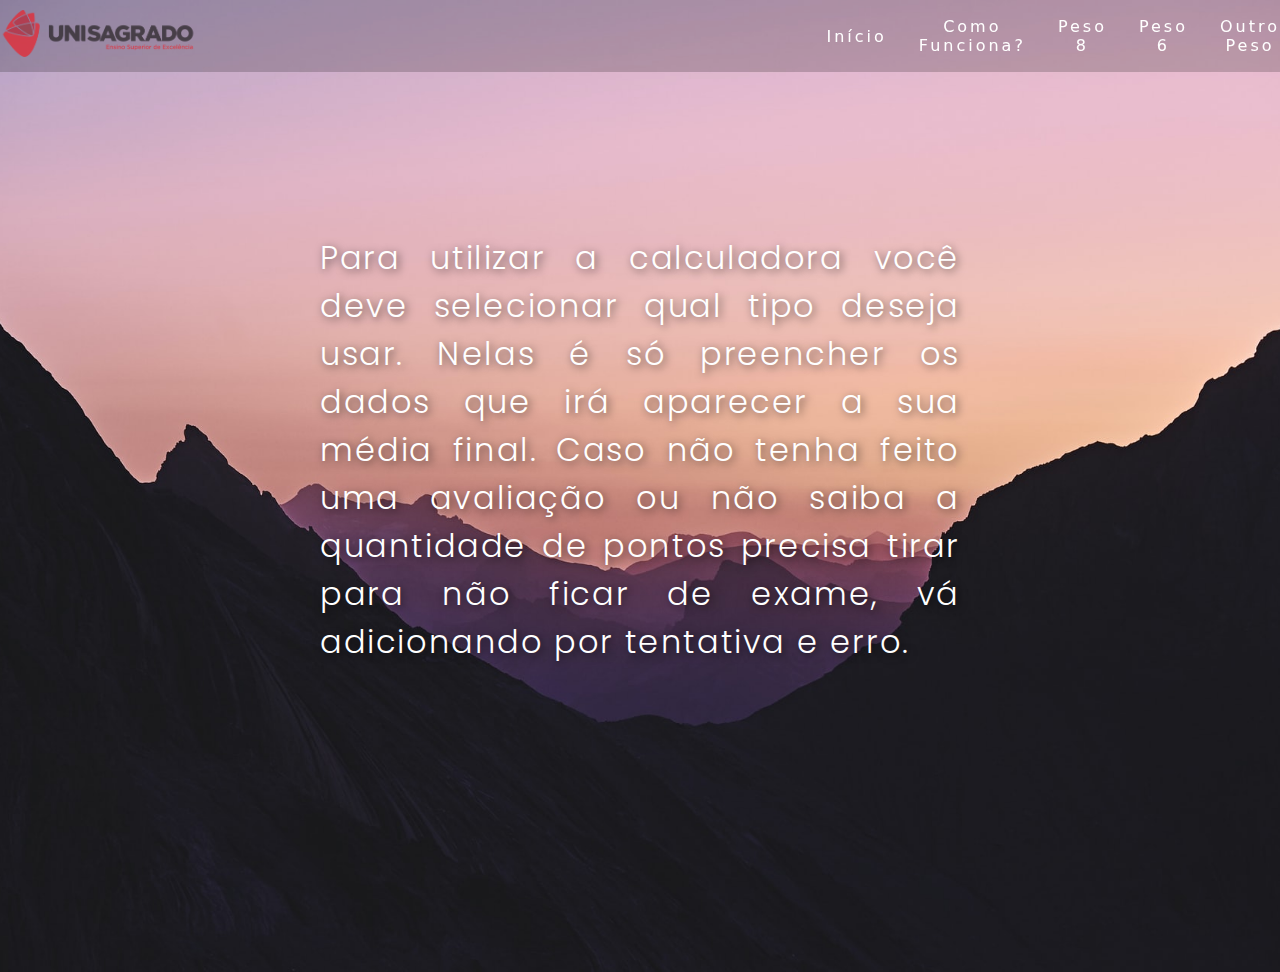
<file: comofunciona.html>
<!DOCTYPE html>
<html lang="pt-br">
  <head>
    <meta charset="UTF-8" />
    <meta http-equiv="X-UA-Compatible" content="IE=edge" />
    <meta name="viewport" content="width=device-width, initial-scale=1.0" />
    <title>Navbar</title>
    <link rel="stylesheet" href="style.css" />
    <link href="https://fonts.googleapis.com/css2?family=Poppins:wght@400;700&display=swap" rel="stylesheet" />

  </head>

  <body>
    <header>
      <nav class="navv">
        <a class="logo" href="https://unisagrado.edu.br/"><img src="imagem/logousc.png" alt="Logo USC" /></a>
        <div class="mobile-menu">
          <div class="line1"></div>
          <div class="line2"></div>
          <div class="line3"></div>
        </div>
        <ul class="nav-list">
          <li><a href="index.html">Início</a></li>
          <li><a href="comofunciona.html">Como Funciona?</a></li>
          <li><a href="peso8.html">Peso 8</a></li>
          <li><a href="peso6.html">Peso 6</a></li>
          <li><a href="pesooutros.html">Outro Peso</a></li>
        </ul>
      </nav>
    </header>
    <main>

        <p class="center-textt">Para utilizar a calculadora você deve selecionar qual tipo deseja usar. Nelas é só preencher os dados que irá aparecer a sua média final. Caso não tenha feito uma avaliação ou não saiba a quantidade de pontos precisa tirar para não ficar de exame, vá adicionando por tentativa e erro. </p>

    </main>
    <script src="mobile-navbar.js"></script>
  </body>
</html>
</file>
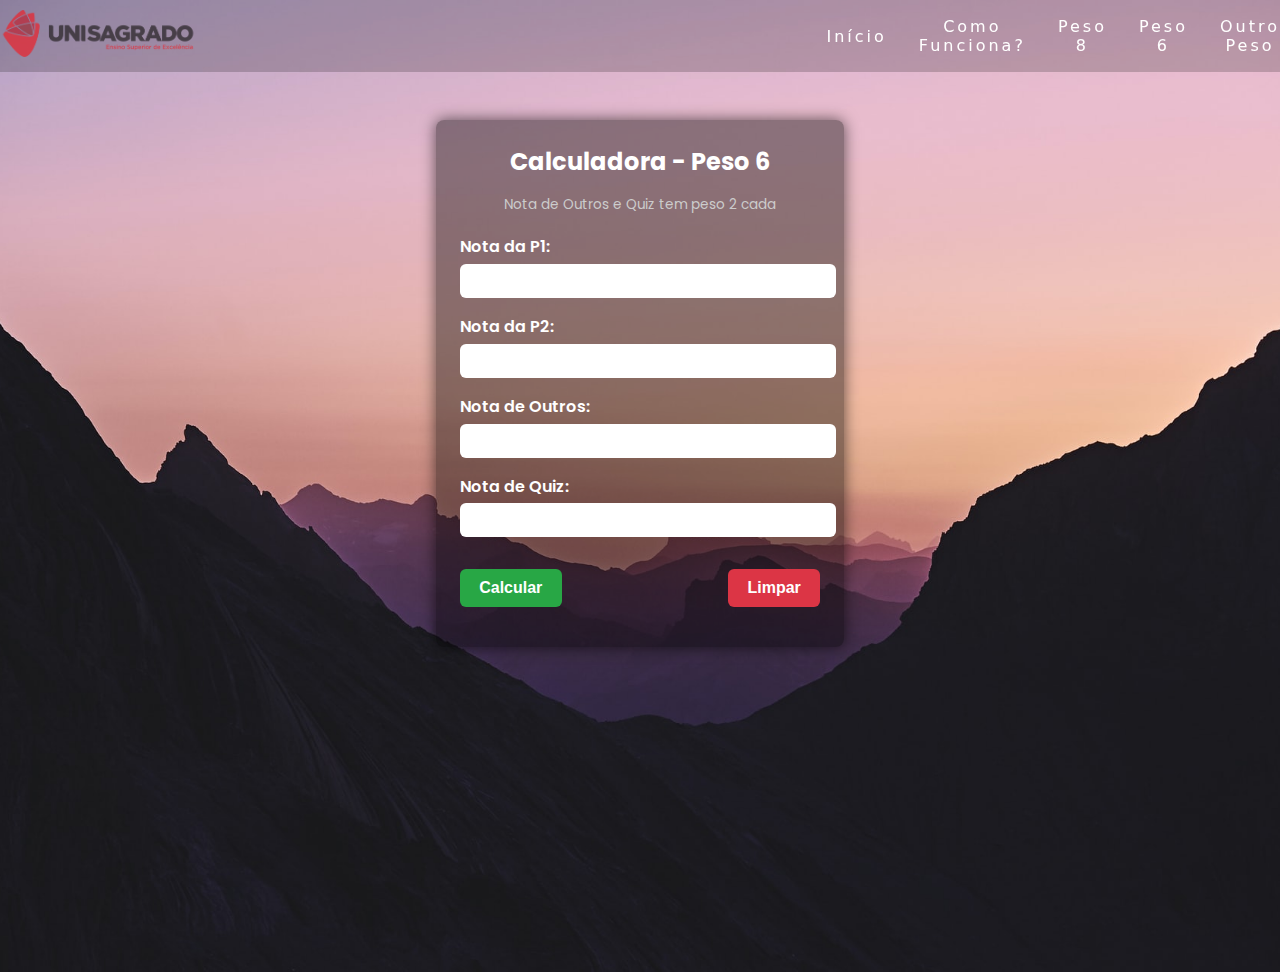
<file: peso6.html>
<!DOCTYPE html>
<html lang="pt-br">
  <head>
    <meta charset="UTF-8" />
    <meta http-equiv="X-UA-Compatible" content="IE=edge" />
    <meta name="viewport" content="width=device-width, initial-scale=1.0" />
    <title>Peso 8 - Calculadora de Notas</title>
    <link rel="stylesheet" href="style.css" />
    <link href="https://fonts.googleapis.com/css2?family=Poppins:wght@400;700&display=swap" rel="stylesheet" />
  </head>

  <body>
    <header>
      <nav>
        <a class="logo" href="https://unisagrado.edu.br/">
          <img src="imagem/logousc.png" alt="Logo USC" />
        </a>
        <div class="mobile-menu">
          <div class="line1"></div>
          <div class="line2"></div>
          <div class="line3"></div>
        </div>
        <ul class="nav-list">
          <li><a href="index.html">Início</a></li>
          <li><a href="comofunciona.html">Como Funciona?</a></li>
          <li><a href="peso8.html">Peso 8</a></li>
          <li><a href="peso6.html">Peso 6</a></li>
          <li><a href="pesooutros.html">Outro Peso</a></li>
        </ul>
      </nav>
    </header>

    <main>
      <form id="notaForm" onsubmit="return false;" style="max-width: 360px; margin: 3rem auto; background: rgba(0,0,0,0.4); padding: 1.5rem; border-radius: 8px; color: #fff; font-family: 'Poppins', sans-serif;">
        <h2 style="text-align: center; margin-bottom: 1rem;">Calculadora - Peso 6</h2>
<p style="text-align: center; font-size: 0.85rem; margin-bottom: 1.2rem; color: #ccc;">
  Nota de Outros e Quiz tem peso 2 cada
</p>

        <label for="p1">Nota da P1:</label>
  <input type="number" id="p1" name="p1" step="0.01" min="0" max="10" required>

  <label for="p2">Nota da P2:</label>
  <input type="number" id="p2" name="p2" step="0.01" min="0" max="10" required>

  <label for="outros">Nota de Outros:</label>
  <input type="number" id="outros" name="outros" step="0.01" min="0" max="10" required>

  <label for="quiz">Nota de Quiz:</label>
  <input type="number" id="quiz" name="quiz" step="0.01" min="0" max="10" required>

        <div style="display: flex; justify-content: space-between; margin-top: 1rem;">
          <button id="calcular" type="submit" style="background: #28a745; color: white; border: none; padding: 0.6rem 1.2rem; border-radius: 6px; cursor: pointer;">Calcular</button>
          <button id="limpar" type="button" style="background: #dc3545; color: white; border: none; padding: 0.6rem 1.2rem; border-radius: 6px; cursor: pointer;">Limpar</button>
        </div>

        <div id="resultado" style="margin-top: 1rem; font-weight: 700; text-align: center;"></div>
      </form>
    </main>

    <script src="mobile-navbar.js"></script>
    <script>
        const form = document.getElementById('notaForm');
        const resultado = document.getElementById('resultado');
        const limparBtn = document.getElementById('limpar');
      
        form.addEventListener('submit', () => {
          const p1 = parseFloat(form.p1.value);
          const p2 = parseFloat(form.p2.value);
          const outros = parseFloat(form.outros.value);
          const quiz = parseFloat(form.quiz.value);
      
          const notaFinal = (((p1 + p2) * 0.6) / 2) + (outros * 0.2) + (quiz * 0.2);
          let mensagemExtra = '';
      
          if (notaFinal >= 4.76 && notaFinal <= 4.99) {
            mensagemExtra = '<br><span style="color: #ffc107;">Sua nota vai ser arredondada para 5 pelo sistema.</span>';
          } else if (notaFinal >= 6.76 && notaFinal <= 6.99) {
            mensagemExtra = '<br><span style="color: #ffc107;">Sua nota vai ser arredondada para 7 pelo sistema.</span>';
          } else if (notaFinal >= 5.76 && notaFinal <= 5.99) {
            mensagemExtra = '<br><span style="color: #ffc107;">Sua nota vai ser arredondada para 6 pelo sistema.</span>';
          }
      
          resultado.innerHTML = `Sua nota final é: ${notaFinal.toFixed(2)}${mensagemExtra}`;
        });
      
        limparBtn.addEventListener('click', () => {
          form.reset();
          resultado.textContent = '';
        });
      </script>
  </body>
</html>
</file>
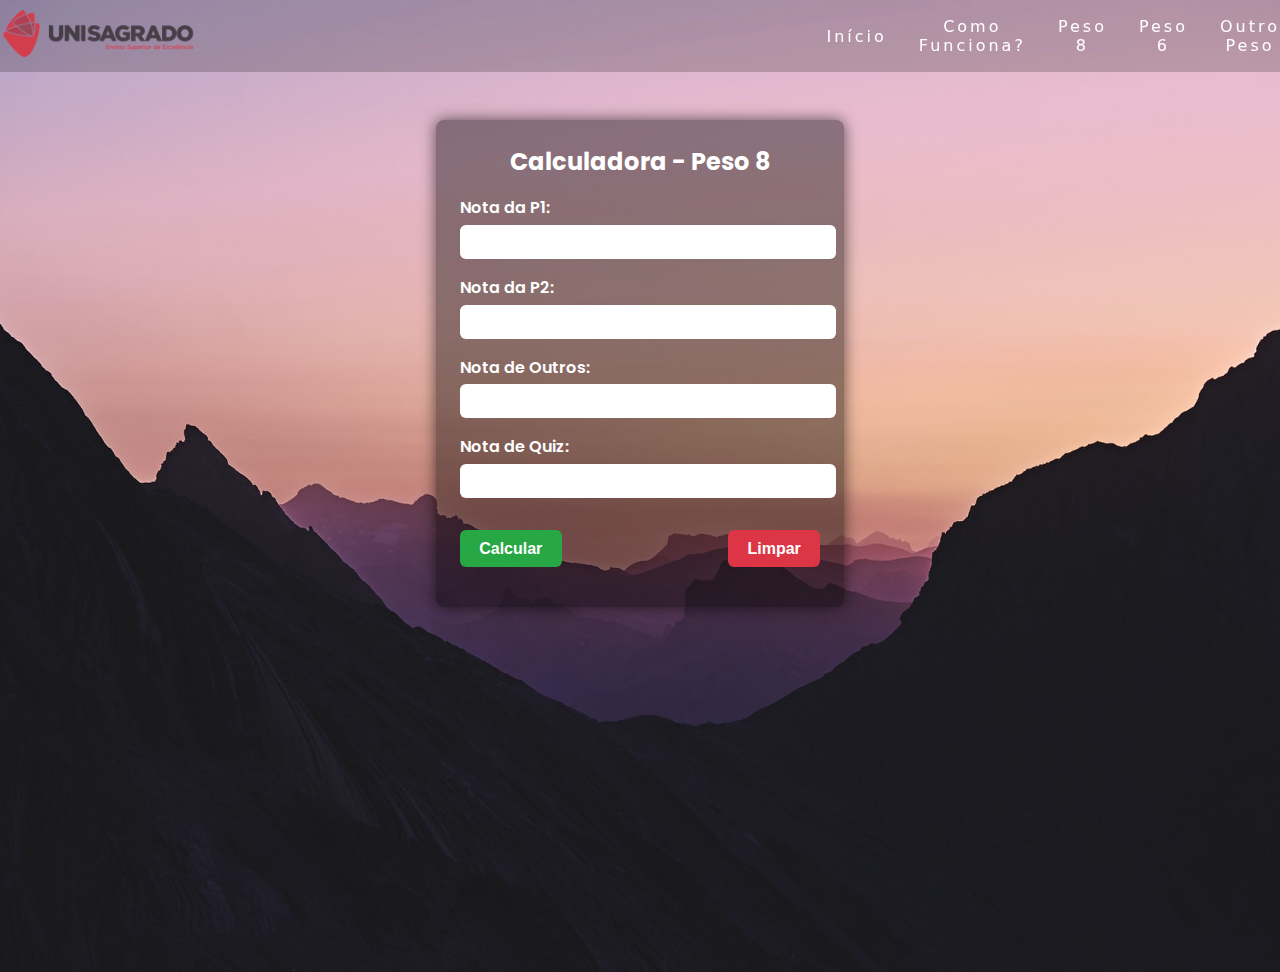
<file: peso8.html>
<!DOCTYPE html>
<html lang="pt-br">
  <head>
    <meta charset="UTF-8" />
    <meta http-equiv="X-UA-Compatible" content="IE=edge" />
    <meta name="viewport" content="width=device-width, initial-scale=1.0" />
    <title>Peso 8 - Calculadora de Notas</title>
    <link rel="stylesheet" href="style.css" />
    <link href="https://fonts.googleapis.com/css2?family=Poppins:wght@400;700&display=swap" rel="stylesheet" />
  </head>

  <body>
    <header>
      <nav>
        <a class="logo" href="https://unisagrado.edu.br/">
          <img src="imagem/logousc.png" alt="Logo USC" />
        </a>
        <div class="mobile-menu">
          <div class="line1"></div>
          <div class="line2"></div>
          <div class="line3"></div>
        </div>
        <ul class="nav-list">
          <li><a href="index.html">Início</a></li>
          <li><a href="comofunciona.html">Como Funciona?</a></li>
          <li><a href="peso8.html">Peso 8</a></li>
          <li><a href="peso6.html">Peso 6</a></li>
          <li><a href="pesooutros.html">Outro Peso</a></li>
        </ul>
      </nav>
    </header>

    <main>
      <form id="notaForm" onsubmit="return false;" style="max-width: 360px; margin: 3rem auto; background: rgba(0,0,0,0.4); padding: 1.5rem; border-radius: 8px; color: #fff; font-family: 'Poppins', sans-serif;">
        <h2 style="text-align: center; margin-bottom: 1rem;">Calculadora - Peso 8</h2>

        <label for="p1">Nota da P1:</label>
  <input type="number" id="p1" name="p1" step="0.01" min="0" max="10" required>

  <label for="p2">Nota da P2:</label>
  <input type="number" id="p2" name="p2" step="0.01" min="0" max="10" required>

  <label for="outros">Nota de Outros:</label>
  <input type="number" id="outros" name="outros" step="0.01" min="0" max="10" required>

  <label for="quiz">Nota de Quiz:</label>
  <input type="number" id="quiz" name="quiz" step="0.01" min="0" max="10" required>

        <div style="display: flex; justify-content: space-between; margin-top: 1rem;">
          <button id="calcular" type="submit" style="background: #28a745; color: white; border: none; padding: 0.6rem 1.2rem; border-radius: 6px; cursor: pointer;">Calcular</button>
          <button id="limpar" type="button" style="background: #dc3545; color: white; border: none; padding: 0.6rem 1.2rem; border-radius: 6px; cursor: pointer;">Limpar</button>
        </div>

        <div id="resultado" style="margin-top: 1rem; font-weight: 700; text-align: center;"></div>
      </form>
    </main>

    <script src="mobile-navbar.js"></script>
    <script>
        const form = document.getElementById('notaForm');
        const resultado = document.getElementById('resultado');
        const limparBtn = document.getElementById('limpar');
      
        form.addEventListener('submit', () => {
          const p1 = parseFloat(form.p1.value);
          const p2 = parseFloat(form.p2.value);
          const outros = parseFloat(form.outros.value);
          const quiz = parseFloat(form.quiz.value);
      
          const notaFinal = (((p1 + p2) * 0.8) / 2) + (outros * 0.1) + (quiz * 0.1);
          let mensagemExtra = '';
      
          if (notaFinal >= 4.76 && notaFinal <= 4.99) {
            mensagemExtra = '<br><span style="color: #ffc107;">Sua nota vai ser arredondada para 5 pelo sistema.</span>';
          } else if (notaFinal >= 6.76 && notaFinal <= 6.99) {
            mensagemExtra = '<br><span style="color: #ffc107;">Sua nota vai ser arredondada para 7 pelo sistema.</span>';
          } else if (notaFinal >= 5.76 && notaFinal <= 5.99) {
            mensagemExtra = '<br><span style="color: #ffc107;">Sua nota vai ser arredondada para 6 pelo sistema.</span>';
          }
      
          resultado.innerHTML = `Sua nota final é: ${notaFinal.toFixed(2)}${mensagemExtra}`;
        });
      
        limparBtn.addEventListener('click', () => {
          form.reset();
          resultado.textContent = '';
        });
      </script>
  </body>
</html>
</file>
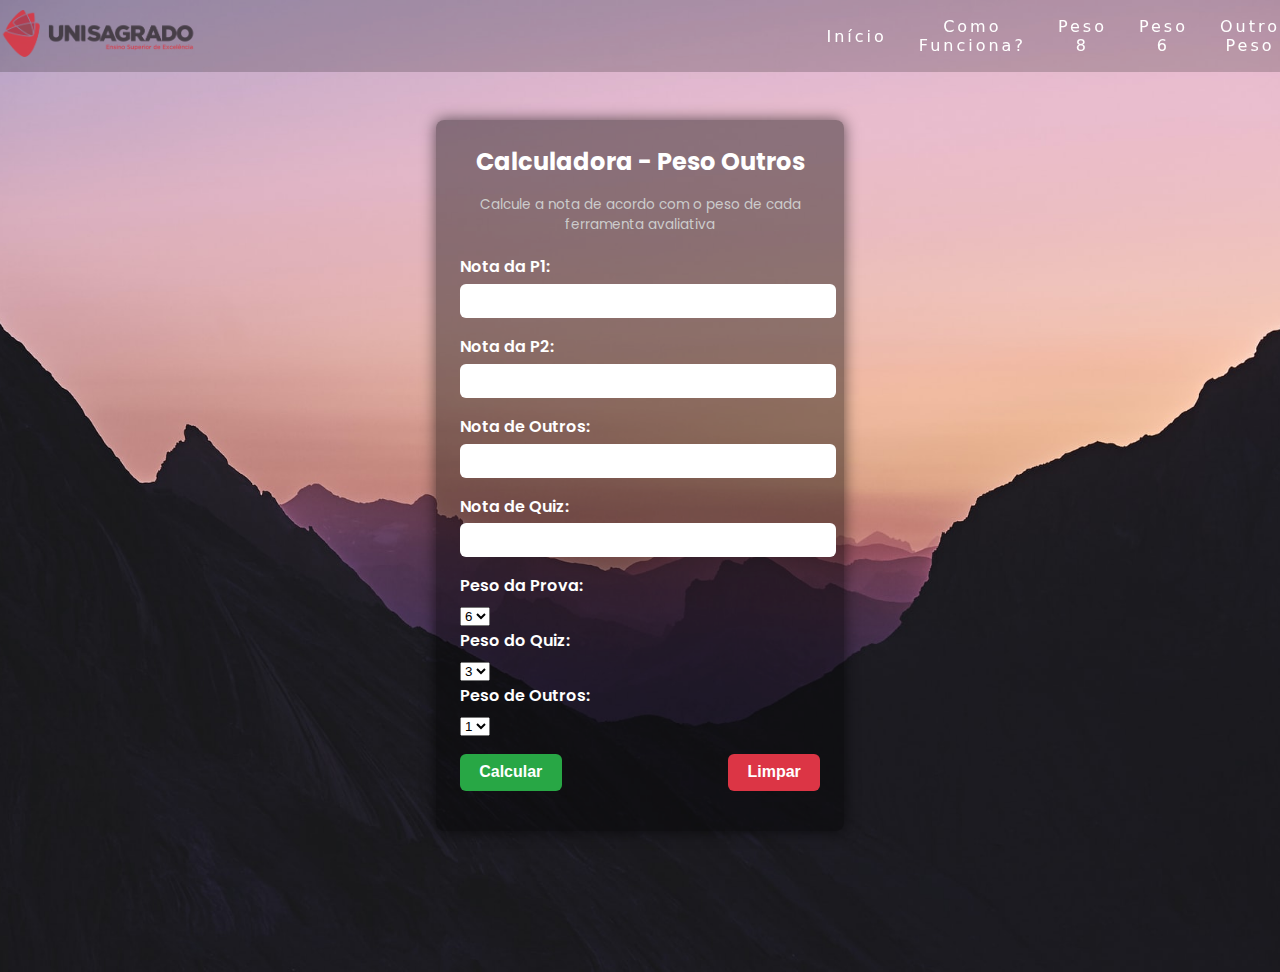
<file: pesooutros.html>
<!DOCTYPE html>
<html lang="pt-br">
  <head>
    <meta charset="UTF-8" />
    <meta http-equiv="X-UA-Compatible" content="IE=edge" />
    <meta name="viewport" content="width=device-width, initial-scale=1.0" />
    <title>Peso Outros - Calculadora de Notas</title>
    <link rel="stylesheet" href="style.css" />
    <link href="https://fonts.googleapis.com/css2?family=Poppins:wght@400;700&display=swap" rel="stylesheet" />
  </head>

  <body>
    <header>
      <nav>
        <a class="logo" href="https://unisagrado.edu.br/">
          <img src="imagem/logousc.png" alt="Logo USC" />
        </a>
        <div class="mobile-menu">
          <div class="line1"></div>
          <div class="line2"></div>
          <div class="line3"></div>
        </div>
        <ul class="nav-list">
          <li><a href="index.html">Início</a></li>
          <li><a href="comofunciona.html">Como Funciona?</a></li>
          <li><a href="peso8.html">Peso 8</a></li>
          <li><a href="peso6.html">Peso 6</a></li>
          <li><a href="pesooutros.html">Outro Peso</a></li>
        </ul>
      </nav>
    </header>

    <main>
      <form id="notaForm" onsubmit="return false;" style="max-width: 360px; margin: 3rem auto; background: rgba(0,0,0,0.4); padding: 1.5rem; border-radius: 8px; color: #fff; font-family: 'Poppins', sans-serif;">
        <h2 style="text-align: center; margin-bottom: 1rem;">Calculadora - Peso Outros</h2>
        <p style="text-align: center; font-size: 0.85rem; margin-bottom: 1.2rem; color: #ccc;">
          Calcule a nota de acordo com o peso de cada ferramenta avaliativa
        </p>

        <label for="p1">Nota da P1:</label>
        <input type="number" id="p1" name="p1" step="0.01" min="0" max="10" required>

        <label for="p2">Nota da P2:</label>
        <input type="number" id="p2" name="p2" step="0.01" min="0" max="10" required>

        <label for="outros">Nota de Outros:</label>
        <input type="number" id="outros" name="outros" step="0.01" min="0" max="10" required>

        <label for="quiz">Nota de Quiz:</label>
        <input type="number" id="quiz" name="quiz" step="0.01" min="0" max="10" required>

        <label for="pesoProva">Peso da Prova:</label>
        <select id="pesoProva" required>
          <option value="0.6">6</option>
          <option value="0.7">7</option>
          <option value="0.8">8</option>
        </select>

        <label for="pesoQuiz">Peso do Quiz:</label>
        <select id="pesoQuiz" required>
          <option value="0.1">1</option>
          <option value="0.2">2</option>
          <option value="0.3">3</option>
        </select>

        <label for="pesoOutros">Peso de Outros:</label>
        <select id="pesoOutros" required>
          <option value="0.1">1</option>
          <option value="0.2">2</option>
          <option value="0.3">3</option>
        </select>

        <div style="display: flex; justify-content: space-between; margin-top: 1rem;">
          <button id="calcular" type="submit" style="background: #28a745; color: white; border: none; padding: 0.6rem 1.2rem; border-radius: 6px; cursor: pointer;">Calcular</button>
          <button id="limpar" type="button" style="background: #dc3545; color: white; border: none; padding: 0.6rem 1.2rem; border-radius: 6px; cursor: pointer;">Limpar</button>
        </div>

        <div id="resultado" style="margin-top: 1rem; font-weight: 700; text-align: center;"></div>
      </form>
    </main>

    <script src="mobile-navbar.js"></script>
    <script>
        const form = document.getElementById('notaForm');
        const resultado = document.getElementById('resultado');
        const limparBtn = document.getElementById('limpar');
        const pesoProvaSelect = document.getElementById('pesoProva');
        const pesoQuizSelect = document.getElementById('pesoQuiz');
        const pesoOutrosSelect = document.getElementById('pesoOutros');
      
        // Todas combinações possíveis
        const pesosValidos = {
          0.6: [ [0.3, 0.1], [0.2, 0.2], [0.1, 0.3] ],
          0.7: [ [0.2, 0.1], [0.1, 0.2] ],
          0.8: [ [0.1, 0.1] ]
        };
      
        function atualizarQuizOptions() {
          const pesoProva = parseFloat(pesoProvaSelect.value);
          const combinacoes = pesosValidos[pesoProva];
      
          // Limpar select de quiz
          pesoQuizSelect.innerHTML = '';
          pesoOutrosSelect.innerHTML = '';
      
          combinacoes.forEach(([quiz, outros]) => {
            const option = document.createElement('option');
            option.value = quiz.toFixed(1);
            option.textContent = (quiz * 10).toFixed(0);
            pesoQuizSelect.appendChild(option);
          });
      
          // Dispara sincronização com o primeiro valor
          pesoQuizSelect.selectedIndex = 0;
          sincronizarOutrosComQuiz();
        }
      
        function sincronizarOutrosComQuiz() {
          const pesoProva = parseFloat(pesoProvaSelect.value);
          const pesoQuiz = parseFloat(pesoQuizSelect.value);
          const combinacoes = pesosValidos[pesoProva];
      
          // Encontrar a combinação válida com o quiz selecionado
          const encontrada = combinacoes.find(([quiz]) => quiz === pesoQuiz);
      
          pesoOutrosSelect.innerHTML = '';
      
          if (encontrada) {
            const outros = encontrada[1];
            const option = document.createElement('option');
            option.value = outros.toFixed(1);
            option.textContent = (outros * 10).toFixed(0);
            pesoOutrosSelect.appendChild(option);
          }
        }
      
        window.addEventListener('DOMContentLoaded', atualizarQuizOptions);
        pesoProvaSelect.addEventListener('change', atualizarQuizOptions);
        pesoQuizSelect.addEventListener('change', sincronizarOutrosComQuiz);
      
        form.addEventListener('submit', () => {
          const p1 = parseFloat(form.p1.value);
          const p2 = parseFloat(form.p2.value);
          const outros = parseFloat(form.outros.value);
          const quiz = parseFloat(form.quiz.value);
      
          const pesoProva = parseFloat(pesoProvaSelect.value);
          const pesoQuiz = parseFloat(pesoQuizSelect.value);
          const pesoOutros = parseFloat(pesoOutrosSelect.value);
      
          const notaFinal = (((p1 + p2) * pesoProva) / 2) + (quiz * pesoQuiz) + (outros * pesoOutros);
          const notaFinalLimitada = Math.min(notaFinal, 10);
      
          let mensagemExtra = '';
          if (notaFinal > 10) {
            mensagemExtra = '<br><span style="color: #ffc107;">A nota foi limitada para 10.</span>';
          } else if (notaFinal >= 4.76 && notaFinal <= 4.99) {
            mensagemExtra = '<br><span style="color: #ffc107;">Sua nota vai ser arredondada para 5 pelo sistema.</span>';
          } else if (notaFinal >= 6.76 && notaFinal <= 6.99) {
            mensagemExtra = '<br><span style="color: #ffc107;">Sua nota vai ser arredondada para 7 pelo sistema.</span>';
          } else if (notaFinal >= 5.76 && notaFinal <= 5.99) {
            mensagemExtra = '<br><span style="color: #ffc107;">Sua nota vai ser arredondada para 6 pelo sistema.</span>';
          }
      
          resultado.innerHTML = `Sua nota final é: ${notaFinalLimitada.toFixed(2)}${mensagemExtra}`;
        });
      
        limparBtn.addEventListener('click', () => {
          form.reset();
          resultado.textContent = '';
          atualizarQuizOptions();
        });
      </script>
      
  </body>
</html>
</file>
<file: style.css>
* {
	  margin: 0;
	  padding: 0;
	}

	a {
	  color: #fff;
	  text-decoration: none;
	  transition: 0.3s;
	}

	a:hover {
	  opacity: 0.7;
	}

	.logo {
	  font-size: 24px;
	  text-transform: uppercase;
	  letter-spacing: 4px;
	}

	nav {
	  position: fixed;       /* fixa no topo */
	  top: 0;
	  left: 0;
	  width: 100%;
	  z-index: 10;           /* fica acima do main */

	  display: flex;
	  justify-content: space-around;
	  align-items: center;
	  font-family: system-ui, -apple-system, Helvetica, Arial, sans-serif;
	  background: rgba(0, 0, 0, 0.192); /* preto com 85% de opacidade */
	  height: 8vh;
	}

	form#notaForm {
	  max-width: 360px;
	  margin: 3rem auto;
	  background: rgba(0, 0, 0, 0.4);
	  padding: 1.5rem;
	  border-radius: 8px;
	  color: #fff;
	  font-family: 'Poppins', sans-serif;
	  box-shadow: 0 0 15px rgba(0, 0, 0, 0.6);
	}

	form#notaForm h2 {
	  text-align: center;
	  margin-bottom: 1rem;
	  font-weight: 700;
	}

	form#notaForm label {
	  display: block;
	  margin-bottom: 0.3rem;
	  font-weight: 600;
	}

	form#notaForm input[type="number"] {
	  width: 100%;
	  padding: 0.5rem;
	  margin-bottom: 1rem;
	  border-radius: 6px;
	  border: none;
	  font-size: 1rem;
	}

	form#notaForm input[type="number"]:focus {
	  outline: 2px solid #8a2be2; /* tom lilás para foco */
	  background-color: #eee;
	  color: #000;
	}

	form#notaForm button {
	  padding: 0.6rem 1.2rem;
	  border-radius: 6px;
	  border: none;
	  cursor: pointer;
	  font-weight: 700;
	  font-size: 1rem;
	  transition: background-color 0.3s ease;
	}

	form#notaForm button#calcular {
	  background-color: #28a745;
	  color: #fff;
	  margin-right: 1rem;
	}

	form#notaForm button#calcular:hover {
	  background-color: #218838;
	}

	form#notaForm button#limpar {
	  background-color: #dc3545;
	  color: #fff;
	}

	form#notaForm button#limpar:hover {
	  background-color: #c82333;
	}

	form#notaForm div#resultado {
	  margin-top: 1rem;
	  font-weight: 700;
	  text-align: center;
	  font-size: 1.2rem;
	  color: #fff;
	  text-shadow: 1px 1px 4px rgba(0,0,0,0.8);
	}

	.center-text {
	  position: absolute;
	  top: 35%;
	  left: 50%;
	  transform: translate(-50%, -50%);
	  color: #f0e6f6; /* tom lilás clarinho, suave e elegante */
	  font-size: 8vw;
	  font-weight: 750;
	  font-family: 'Poppins', 'Segoe UI', Tahoma, Geneva, Verdana, sans-serif;
	  text-align: center;
	  text-shadow: 2px 2px 8px rgba(0, 0, 0, 0.6);
	  letter-spacing: 0.1em;
	  user-select: none;
	  pointer-events: none;
	  animation: fadeIn 2.5s ease forwards;
	}

.center-textt {
  position: absolute;
  top: 50%;
  left: 50%;
  transform: translate(-50%, -50%);
  color: #ffffff;
  font-size: 2.5vw; /* ou ajuste conforme o tamanho desejado */
  font-weight: 300;
  font-family: 'Poppins', 'Segoe UI', Tahoma, Geneva, Verdana, sans-serif;
  text-align: justify;
  text-shadow: 2px 2px 8px rgba(0, 0, 0, 0.6);
  letter-spacing: 0.05em;
  user-select: none;
  pointer-events: none;
  max-width: 80vw; /* para controlar largura e evitar quebra estranha */
  animation: fadeIn 3s cubic-bezier(0.33, 0.71, 0.87, 0.31) forwards;
}

	.nav-list li a {
	  display: flex;
	  align-items: center;
	  justify-content: center;
	  height: 8vh;
	  width: 100%;
	  text-align: center;
	}

	main {
	  background: url("imagem/bg.jpg") no-repeat center center;
	  background-size: cover;
	  height: 92vh;

	  min-height: 100vh; /* para ocupar no mínimo toda a altura da tela */
	  padding-top: 8vh;  /* espaço para a navbar fixa */
	}

	.logo img {
	  width: 25%;
	  height: auto;
	}

	.nav-list {
	  list-style: none;
	  display: flex;
	}

	.nav-list li {
	  letter-spacing: 3px;
	  margin-left: 32px;
	}

	.mobile-menu {
	  display: none;
	  cursor: pointer;
	}

	.mobile-menu div {
	  width: 32px;
	  height: 2px;
	  background: #fff;
	  margin: 8px;
	  transition: 0.3s;
	}

	@media (max-width: 999px) {
	  body {
		overflow-x: hidden;
	  }
	  .nav-list {
		position: absolute;
		top: 8vh;
		right: 0;
		width: 50vw;
		height: 92vh;
		background: #23232e;
		flex-direction: column;
		align-items: center;
		justify-content: space-around;
		transform: translateX(100%);
		transition: transform 0.3s ease-in;
	  }
	  .nav-list li {
		margin-left: 0;
		opacity: 0;
	  }
	  .mobile-menu {
		display: block;
	  }
	}

	html, body {
	  height: 100%;
	  margin: 0;
	  padding: 0;
	}

	body {
	  background: url("imagem/bg.jpg") no-repeat center center fixed;
	  background-size: cover;
	}

	.nav-list.active {
	  transform: translateX(0);
	}

	@keyframes navLinkFade {
	  from {
		opacity: 0;
		transform: translateX(50px);
	  }
	  to {
		opacity: 1;
		transform: translateX(0);
	  }
	}

	.mobile-menu.active .line1 {
	  transform: rotate(-45deg) translate(-8px, 8px);
	}

	.mobile-menu.active .line2 {
	  opacity: 0;
	}

	.mobile-menu.active .line3 {
	  transform: rotate(45deg) translate(-5px, -7px);
	}

	@keyframes fadeIn {
	  from {opacity: 0; transform: translate(-50%, -60%);}
	  to {opacity: 1; transform: translate(-50%, -50%);}
	}

.mobile-buttons {
  position: absolute;
  top: 67%;
  left: 50%;
  transform: translate(-50%, -50%);
  display: none;
  flex-direction: column;
  align-items: center;
  gap: 1rem;
  width: 80%;
}

	.btn-mobile {
	  background-color: #8a2be2;
	  color: #fff;
	  padding: 0.8rem 1.6rem;
	  border: none;
	  border-radius: 8px;
	  font-size: 1.1rem;
	  text-transform: uppercase;
	  letter-spacing: 1px;
	  text-decoration: none;
	  transition: background 0.3s ease;
	  width: 70%;
	  text-align: center;
	  box-shadow: 0 4px 8px rgba(0,0,0,0.3);
	}

	.btn-mobile:hover {
	  background-color: #6a1dbf;
	}

@media (max-width: 1000px) {
  navv {
    display: none;
  }

  .mobile-buttons {
    display: flex;
  }
}
</file>
